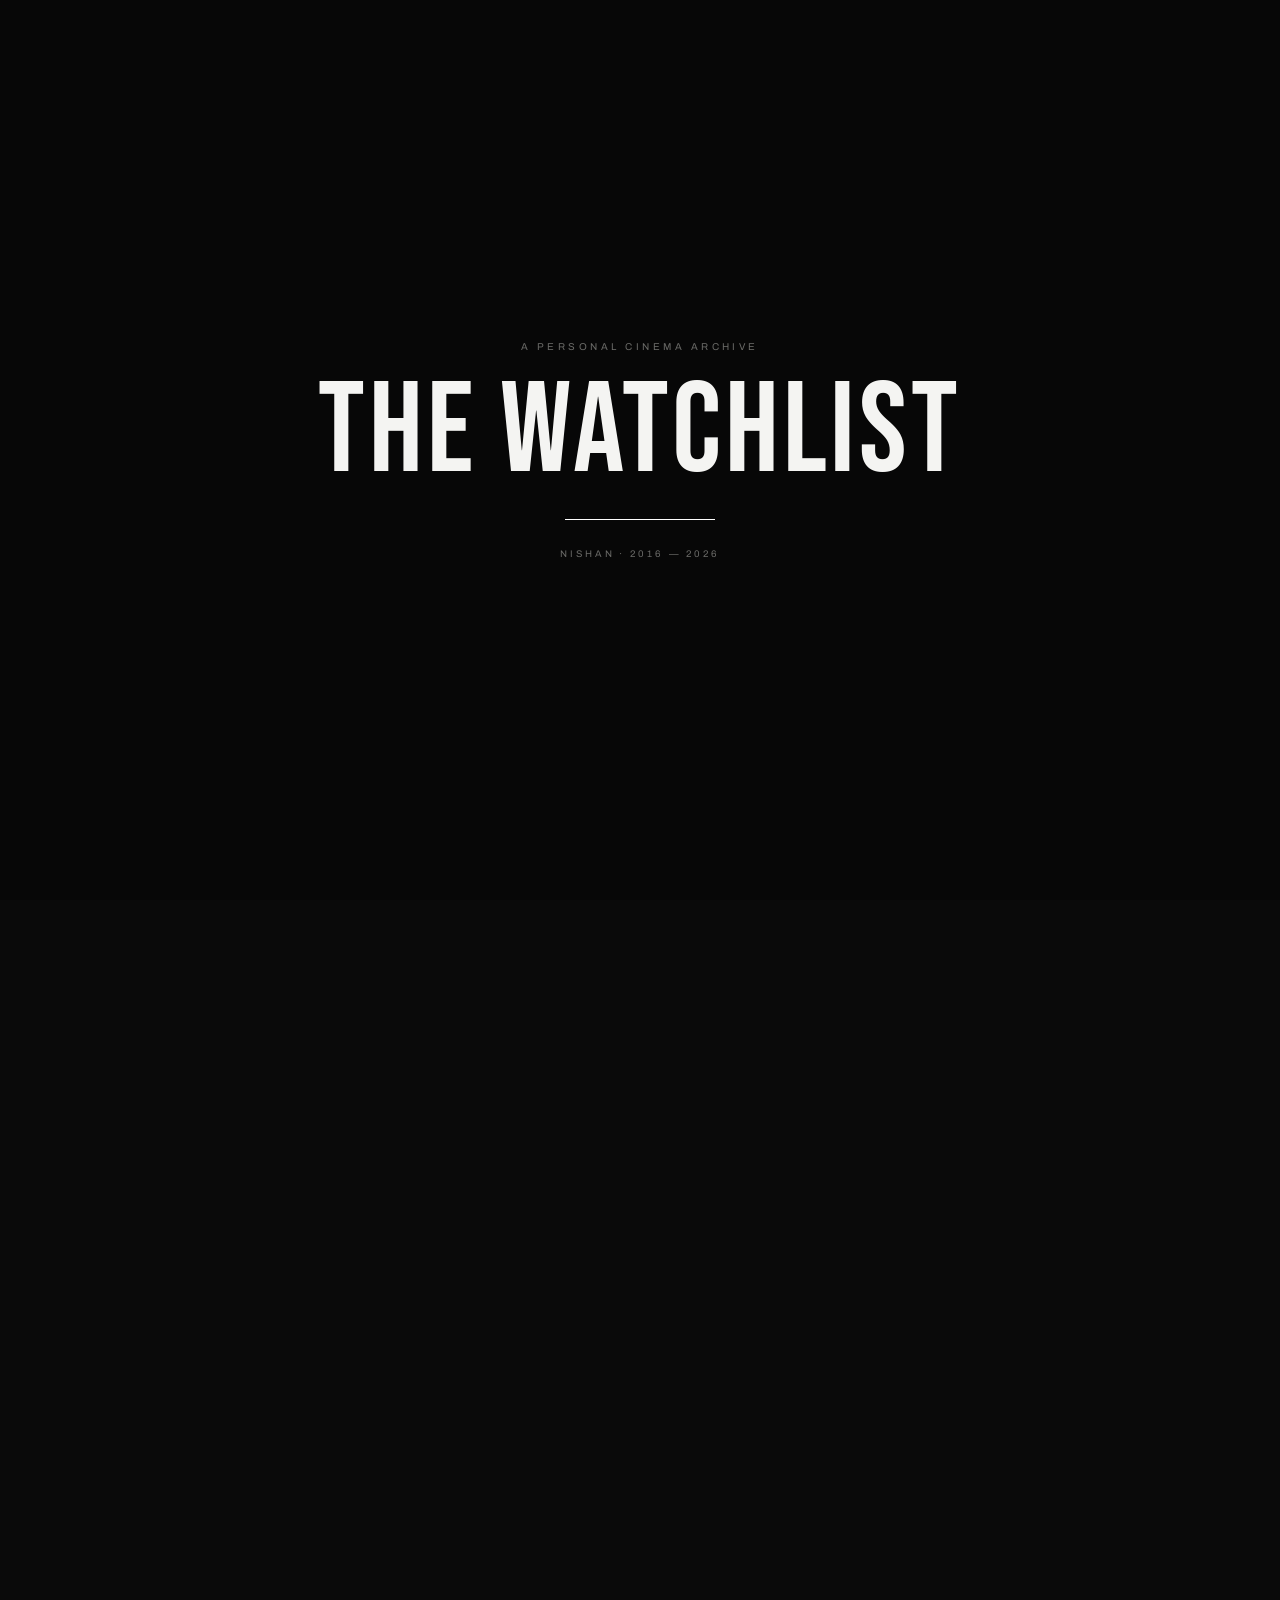
<file: index.html>
<!DOCTYPE html>
<html lang="en">
<head>
<meta charset="UTF-8">
<meta name="viewport" content="width=device-width, initial-scale=1.0">

<title>The Watchlist — Nishan's IMDb Archive</title>

<link rel="stylesheet" href="style.css">

</head>

<body>

<!-- =====================================================
     CINEMATIC INTRO
     ===================================================== -->

<div id="cinemaIntro">

  <div class="intro-content">

    <div class="intro-kicker">
      A PERSONAL CINEMA ARCHIVE
    </div>

    <div class="intro-title">
      THE WATCHLIST
    </div>

    <div class="intro-line"></div>

    <div class="intro-sub">
      NISHAN · 2016 — 2026
    </div>

  </div>

</div>


<!-- =====================================================
     TOP BAR
     ===================================================== -->

<div class="topbar">

  <div class="brand">
    THE WATCHLIST
    <small>Personal IMDb Archive</small>
  </div>

  <div class="nav-links">

    <a href="index.html" class="active">
      Home
    </a>

    <a href="movies.html">
      Movies
    </a>

    <a href="series.html">
      Series
    </a>

    <a href="update-data.html">
      Update
    </a>

  </div>

</div>


<!-- =====================================================
     HERO
     ===================================================== -->

<section class="hero cinematic-hero">

  <span class="eyebrow">
    PERSONAL IMDb ARCHIVE
  </span>

  <h1>
    Every film.<br>
    Every rating.<br>
    Every opinion.
  </h1>

  <p>
    A decade of cinema, recorded one rating at a time.
    No algorithm. No recommendations. Just your history.
  </p>

</section>


<!-- =====================================================
     LIVE ARCHIVE STATS
     ===================================================== -->

<section class="archive-stats">

  <div class="stat-card">

    <span class="stat-number" id="totalTitles">
      —
    </span>

    <span class="stat-label">
      Total Titles
    </span>

  </div>


  <div class="stat-card">

    <span class="stat-number" id="movieCount">
      —
    </span>

    <span class="stat-label">
      Movies
    </span>

  </div>


  <div class="stat-card">

    <span class="stat-number" id="seriesCount">
      —
    </span>

    <span class="stat-label">
      Series
    </span>

  </div>


  <div class="stat-card">

    <span class="stat-number" id="averageRating">
      —
    </span>

    <span class="stat-label">
      Average Rating
    </span>

  </div>

</section>


<!-- =====================================================
     QUICK NAVIGATION
     ===================================================== -->

<section class="big-tiles cinematic-tiles">

  <a class="big-tile" href="movies.html">

    <span class="bt-num" id="movieTileCount">
      —
    </span>

    <span class="bt-lab">
      Explore Movies
    </span>

  </a>


  <a class="big-tile" href="series.html">

    <span class="bt-num" id="seriesTileCount">
      —
    </span>

    <span class="bt-lab">
      Explore Series
    </span>

  </a>

</section>


<!-- =====================================================
     CINEMA DASHBOARD
     ===================================================== -->

<main class="cinema-dashboard">

  <div class="dashboard-heading">

    <span class="section-kicker">
      THE DATA BEHIND THE WATCHLIST
    </span>

    <h2>
      Your cinema,<br>
      <span>decoded.</span>
    </h2>

    <p>
      Ten years of ratings turned into a personal cinema profile.
    </p>

  </div>


  <!-- ===================================================
       RATING DISTRIBUTION
       =================================================== -->

  <section class="dashboard-panel">

    <div class="panel-heading">

      <div>
        <span class="panel-kicker">
          01 · RATINGS
        </span>

        <h3>
          How harsh are you?
        </h3>
      </div>

      <span class="panel-note">
        YOUR RATINGS
      </span>

    </div>

    <div
      id="ratingDistribution"
      class="rating-chart">
    </div>

  </section>


  <!-- ===================================================
       LANGUAGE DNA
       =================================================== -->

  <section class="dashboard-panel">

    <div class="panel-heading">

      <div>

        <span class="panel-kicker">
          02 · LANGUAGE
        </span>

        <h3>
          Your Cinema DNA
        </h3>

      </div>

      <span class="panel-note">
        LANGUAGES
      </span>

    </div>

    <div
      id="languageDNA"
      class="bar-list">
    </div>

  </section>


  <!-- ===================================================
       GENRE DNA
       =================================================== -->

  <section class="dashboard-panel">

    <div class="panel-heading">

      <div>

        <span class="panel-kicker">
          03 · GENRES
        </span>

        <h3>
          What keeps pulling you back?
        </h3>

      </div>

      <span class="panel-note">
        GENRES
      </span>

    </div>

    <div
      id="genreDNA"
      class="bar-list">
    </div>

  </section>


  <!-- ===================================================
       DIRECTORS
       =================================================== -->

  <section class="dashboard-panel">

    <div class="panel-heading">

      <div>

        <span class="panel-kicker">
          04 · DIRECTORS
        </span>

        <h3>
          Directors in your orbit
        </h3>

      </div>

      <span class="panel-note">
        MOST WATCHED
      </span>

    </div>

    <div
      id="directorList"
      class="director-grid">
    </div>

  </section>


  <!-- ===================================================
       RATING PERSONALITY
       =================================================== -->

  <section class="personality-panel">

    <span class="panel-kicker">
      05 · YOUR RATING PERSONALITY
    </span>

    <div id="ratingPersonality">
      Calculating your cinema personality…
    </div>

    <p id="personalityDescription">
    </p>

  </section>


  <!-- ===================================================
       IMDb VS NISHAN
       =================================================== -->

  <section class="dashboard-panel">

    <div class="panel-heading">

      <div>

        <span class="panel-kicker">
          06 · IMDb VS YOU
        </span>

        <h3>
          You disagree with IMDb.
        </h3>

      </div>

    </div>

    <div
      id="imdbComparison"
      class="comparison-grid">
    </div>

  </section>


  <!-- ===================================================
       RATING EVOLUTION
       =================================================== -->

  <section class="dashboard-panel">

    <div class="panel-heading">

      <div>

        <span class="panel-kicker">
          07 · TIME
        </span>

        <h3>
          Your rating evolution
        </h3>

      </div>

    </div>

    <div
      id="ratingEvolution"
      class="evolution-chart">
    </div>

  </section>


  <!-- ===================================================
       CINEMA RECORDS
       =================================================== -->

  <section class="records-grid">


    <div class="record-card">

      <span class="record-number"
            id="highestRatedCount">
        —
      </span>

      <span class="record-label">
        Titles rated 10/10
      </span>

    </div>


    <div class="record-card">

      <span class="record-number"
            id="lowestRatedTitle">
        —
      </span>

      <span class="record-label">
        Lowest rated
      </span>

    </div>


    <div class="record-card">

      <span class="record-number"
            id="biggestIMDbLove">
        —
      </span>

      <span class="record-label">
        Biggest IMDb disagreement
      </span>

    </div>


    <div class="record-card">

      <span class="record-number"
            id="mostActiveYear">
        —
      </span>

      <span class="record-label">
        Most active year
      </span>

    </div>


  </section>


  <!-- ===================================================
       HALL OF FAME
       =================================================== -->

  <section class="dashboard-panel">

    <div class="panel-heading">

      <div>

        <span class="panel-kicker">
          08 · HALL OF FAME
        </span>

        <h3>
          The ones that survived your standards.
        </h3>

      </div>

    </div>

    <div
      id="hallOfFame"
      class="title-wall">
    </div>

  </section>


  <!-- ===================================================
       HALL OF SHAME
       =================================================== -->

  <section class="dashboard-panel shame-panel">

    <div class="panel-heading">

      <div>

        <span class="panel-kicker">
          09 · HALL OF SHAME
        </span>

        <h3>
          IMDb said one thing. You said absolutely not.
        </h3>

      </div>

    </div>

    <div
      id="hallOfShame"
      class="title-wall">
    </div>

  </section>


  <!-- ===================================================
       TIMELINE
       =================================================== -->

  <section class="dashboard-panel">

    <div class="panel-heading">

      <div>

        <span class="panel-kicker">
          10 · TIMELINE
        </span>

        <h3>
          A decade of watching.
        </h3>

      </div>

    </div>

    <div
      id="yearTimeline"
      class="year-timeline">
    </div>

  </section>


  <!-- ===================================================
       RANDOM PICK
       =================================================== -->

  <section class="random-section">

    <span class="section-kicker">
      YOUR ARCHIVE. YOUR LOTTERY.
    </span>

    <h2>
      Don't know what to watch?
    </h2>

    <p>
      Pick something you've already seen.
    </p>

    <button
      id="randomButton"
      class="random-button">
      🎲 SURPRISE ME
    </button>

    <div
      id="randomResult"
      class="random-result">
    </div>

  </section>


  <!-- ===================================================
       SEARCH YOUR ENTIRE ARCHIVE
       =================================================== -->

  <section class="archive-search">

    <span class="section-kicker">
      11 · ARCHIVE SEARCH
    </span>

    <h2>
      Find anything.
    </h2>

    <p>
      Search across your movie archive by title, director,
      genre or year.
    </p>

    <div class="home-search">

      <input
        id="archiveSearch"
        type="search"
        placeholder="Search your archive…">

      <span id="searchResultCount">
        —
      </span>

    </div>

    <div
      id="searchResults"
      class="search-results">
    </div>

  </section>


</main>


<!-- =====================================================
     FOOTER
     ===================================================== -->

<footer>

  <div class="footer-title">
    THE WATCHLIST
  </div>

  <div>
    Built from a personal IMDb ratings export.
  </div>

  <div class="footer-small">
    No algorithm. No recommendations. Just the record.
  </div>

</footer>


<!-- =====================================================
     JAVASCRIPT
     ===================================================== -->

<script src="app.js"></script>

</body>
</html>
</file>
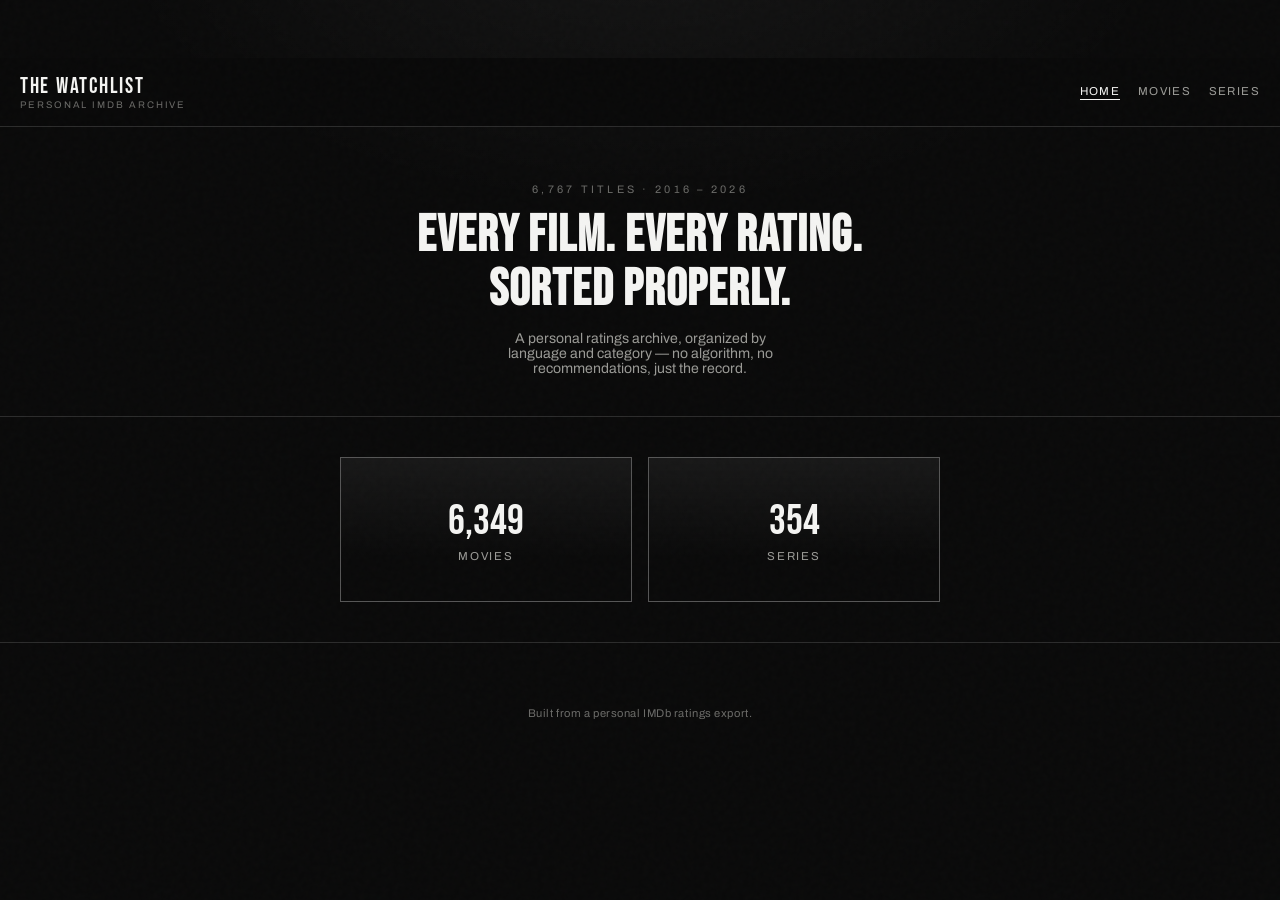
<file: index-1.html>
<!DOCTYPE html>
<html lang="en">
<head>
<meta charset="UTF-8">
<meta name="viewport" content="width=device-width, initial-scale=1.0">
<title>The Watchlist — Nishan's IMDb Archive</title>
<link rel="stylesheet" href="style.css">
</head>
<body>

<div class="topbar">
  <div class="brand">THE WATCHLIST<small>Personal IMDb Archive</small></div>
  <div class="nav-links">
    <a href="index.html" class="active">Home</a>
    <a href="movies.html">Movies</a>
    <a href="series.html">Series</a>
  </div>
</div>

<div class="hero">
  <span class="eyebrow">6,767 titles · 2016 – 2026</span>
  <h1>Every film. Every rating.<br>Sorted properly.</h1>
  <p>A personal ratings archive, organized by language and category — no algorithm, no recommendations, just the record.</p>
</div>

<div class="big-tiles">
  <a class="big-tile" href="movies.html">
    <span class="bt-num">6,349</span>
    <span class="bt-lab">Movies</span>
  </a>
  <a class="big-tile" href="series.html">
    <span class="bt-num">354</span>
    <span class="bt-lab">Series</span>
  </a>
</div>

<footer>Built from a personal IMDb ratings export.</footer>

</body>
</html>
</file>
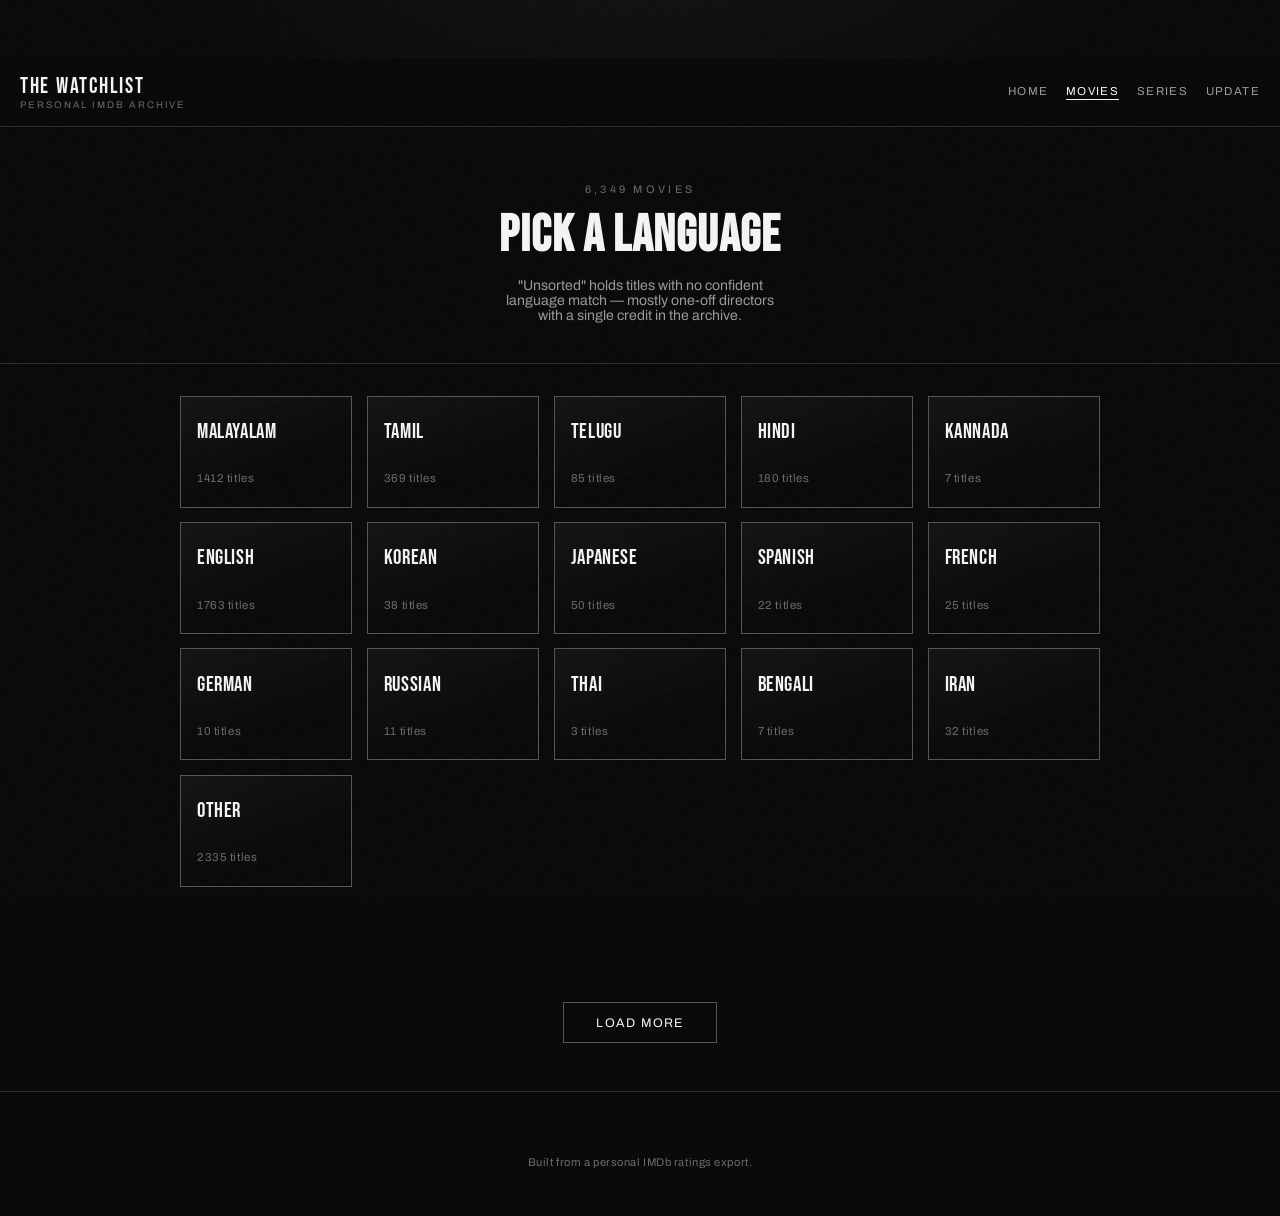
<file: movies.html>
<!DOCTYPE html>
<html lang="en">
<head>
<meta charset="UTF-8">
<meta name="viewport" content="width=device-width, initial-scale=1.0">
<title>Movies — The Watchlist</title>
<link rel="stylesheet" href="style.css">
</head>
<body>

<div class="topbar">
  <div class="brand">THE WATCHLIST<small>Personal IMDb Archive</small></div>
  <div class="nav-links">
    <a href="index.html">Home</a>
    <a href="movies.html" class="active">Movies</a>
    <a href="series.html">Series</a>
    <a href="update-data.html">Update</a>
  </div>
</div>

<div id="langView">
  <div class="hero">
    <span class="eyebrow">6,349 movies</span>
    <h1>Pick a language</h1>
    <p>"Unsorted" holds titles with no confident language match — mostly one-off directors with a single credit in the archive.</p>
  </div>
  <div class="tile-grid" id="langGrid"></div>
</div>

<div id="listView" style="display:none;">
  <div class="hero" style="padding:2rem 1.25rem 1.5rem;">
    <span class="eyebrow" id="listEyebrow">Movies</span>
    <h1 id="listTitle">Language</h1>
  </div>
  <div class="toolbar">
    <input id="searchInput" type="text" placeholder="Search title…">
    <select id="sortSelect">
      <option value="date-desc">Recently rated</option>
      <option value="date-asc">Oldest rated</option>
      <option value="rating-desc">Highest rating</option>
      <option value="rating-asc">Lowest rating</option>
      <option value="year-desc">Newest release</option>
      <option value="year-asc">Oldest release</option>
      <option value="title-asc">Title A–Z</option>
    </select>
    <button
    type="button"
    id="exportCorrectionsBtn">
    Export corrections
  </button>
  </div>
  </div>
  <div class="result-count" id="resultCount"></div>
  <div class="card-grid" id="cardGrid"></div>
  <button class="load-more" id="loadMoreBtn">Load more</button>
</div>

<footer>Built from a personal IMDb ratings export.</footer>

<script src="app.js"></script>
<script>
const LANGS = ["Malayalam","Tamil","Telugu","Hindi","Kannada","English","Korean","Japanese","Spanish",
               "French","German","Russian","Thai","Marathi","Bengali","Assamese","Iran","Other","Unsorted"];

let DATA = {};

  function applyMovieLanguageOverrides(){

  let overrides = {};

  try{

    overrides =
      JSON.parse(
        localStorage.getItem(
          "watchlist_movie_language_overrides"
        ) || "{}"
      );

  }catch(e){

    overrides = {};

  }

  if(!Object.keys(overrides).length)
    return;

  const rebuilt = {};

  Object.keys(DATA).forEach(lang => {

    (DATA[lang] || []).forEach(movie => {

      const newLanguage =
        overrides[movie.title] || lang;

      if(!rebuilt[newLanguage])
        rebuilt[newLanguage] = [];

      rebuilt[newLanguage].push(movie);

    });

  });

  DATA = rebuilt;

  }
  
async function boot(){
  DATA = await fetch('movies.json').then(r => r.json());

applyMovieLanguageOverrides();

  const langGrid = document.getElementById('langGrid');
  langGrid.innerHTML = LANGS
    .filter(l => (DATA[l] || []).length > 0)
    .map(l => `
      <a class="tile" href="#${encodeURIComponent(l)}" data-lang="${l}">
        <span class="cbl"></span><span class="cbr"></span>
        <span class="t-name">${l}</span>
        <span class="t-count">${DATA[l].length} title${DATA[l].length===1?'':'s'}</span>
      </a>
    `).join('');

  langGrid.querySelectorAll('.tile').forEach(t => {
    t.addEventListener('click', e => {
      e.preventDefault();
      showList(t.dataset.lang);
    });
  });

  if(location.hash){
    const lang = decodeURIComponent(location.hash.slice(1));
    if(DATA[lang]) showList(lang);
  }
}

function showList(lang){
  location.hash = encodeURIComponent(lang);
  document.getElementById('langView').style.display = 'none';
  document.getElementById('listView').style.display = 'block';
  document.getElementById('listTitle').textContent = lang;
  document.getElementById('listEyebrow').textContent = `Movies · ${lang}`;

  const grid = document.getElementById('cardGrid');
  const search = document.getElementById('searchInput');
  const sort = document.getElementById('sortSelect');
  const loadMore = document.getElementById('loadMoreBtn');
  const count = document.getElementById('resultCount');
  search.value = '';
  window.scrollTo(0,0);

  initList(DATA[lang] || [], grid, search, sort, loadMore, count);
}

window.addEventListener('hashchange', () => {
  if(!location.hash){
    document.getElementById('listView').style.display = 'none';
    document.getElementById('langView').style.display = 'block';
  }
});

boot();
</script>

</body>
</html>
</file>
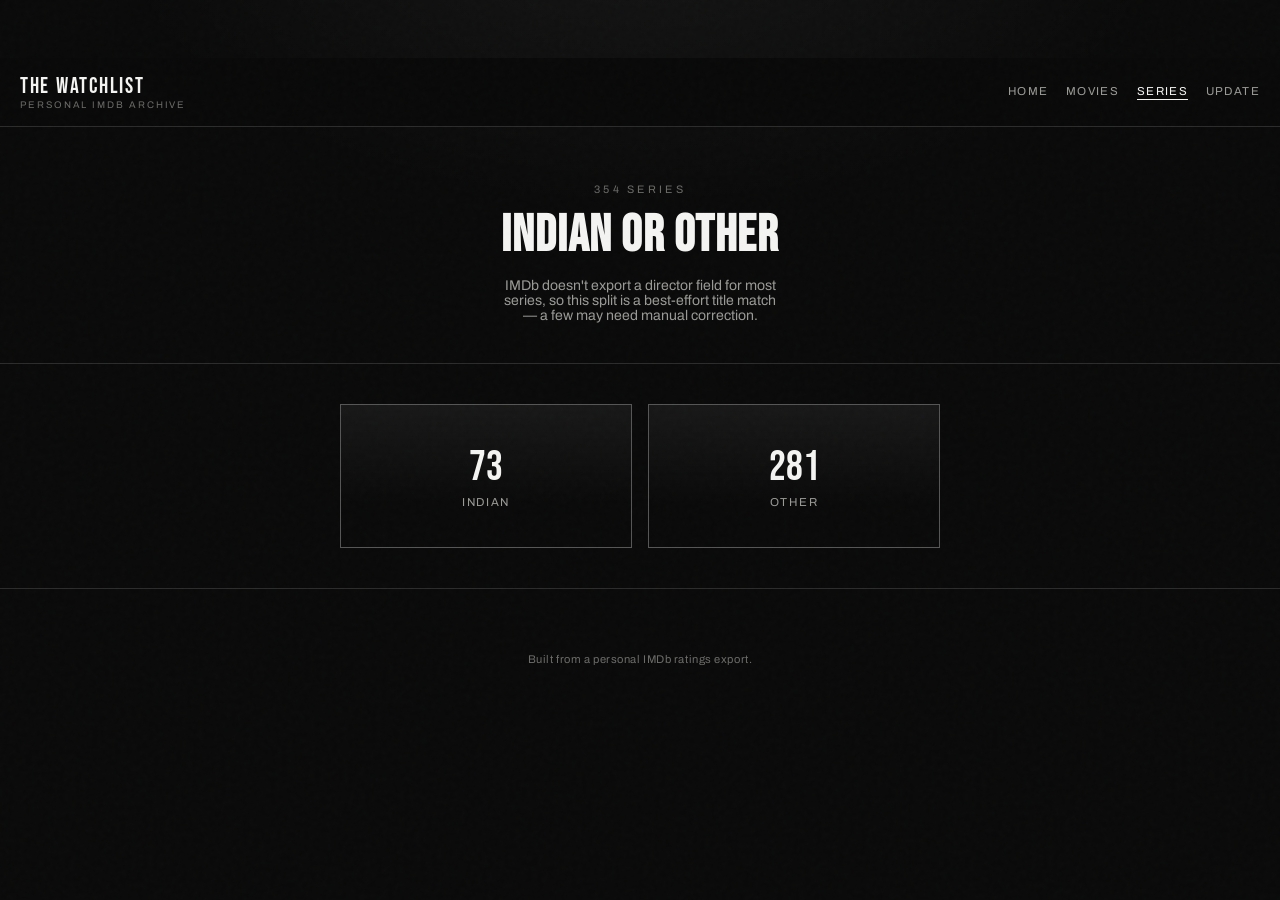
<file: series.html>
<!DOCTYPE html>
<html lang="en">
<head>
<meta charset="UTF-8">
<meta name="viewport" content="width=device-width, initial-scale=1.0">
<title>Series — The Watchlist</title>
<link rel="stylesheet" href="style.css">
</head>
<body>

<div class="topbar">
  <div class="brand">THE WATCHLIST<small>Personal IMDb Archive</small></div>
  <div class="nav-links">
    <a href="index.html">Home</a>
    <a href="movies.html">Movies</a>
    <a href="series.html" class="active">Series</a>
    <a href="update-data.html">Update</a>
  </div>
</div>

<div id="catView">
  <div class="hero">
    <span class="eyebrow">354 series</span>
    <h1>Indian or Other</h1>
    <p>IMDb doesn't export a director field for most series, so this split is a best-effort title match — a few may need manual correction.</p>
  </div>
  <div class="big-tiles" id="catGrid"></div>
</div>

<div id="listView" style="display:none;">
  <div class="hero" style="padding:2rem 1.25rem 1.5rem;">
    <span class="eyebrow" id="listEyebrow">Series</span>
    <h1 id="listTitle">Category</h1>
  </div>
  <div class="toolbar">
    <input id="searchInput" type="text" placeholder="Search title…">
    <select id="sortSelect">
      <option value="date-desc">Recently rated</option>
      <option value="date-asc">Oldest rated</option>
      <option value="rating-desc">Highest rating</option>
      <option value="rating-asc">Lowest rating</option>
      <option value="year-desc">Newest release</option>
      <option value="year-asc">Oldest release</option>
      <option value="title-asc">Title A–Z</option>
    </select>
  </div>
  <div class="result-count" id="resultCount"></div>
  <div class="card-grid" id="cardGrid"></div>
  <button class="load-more" id="loadMoreBtn">Load more</button>
</div>

<footer>Built from a personal IMDb ratings export.</footer>

<script src="app.js"></script>
<script>
const CATS = ["Indian","Other"];
let DATA = {};

async function boot(){
  DATA = await fetch('series.json').then(r => r.json());

  const catGrid = document.getElementById('catGrid');
  catGrid.innerHTML = CATS.map(c => `
    <a class="big-tile" href="#${c}" data-cat="${c}">
      <span class="bt-num">${(DATA[c]||[]).length}</span>
      <span class="bt-lab">${c}</span>
    </a>
  `).join('');

  catGrid.querySelectorAll('.big-tile').forEach(t => {
    t.addEventListener('click', e => {
      e.preventDefault();
      showList(t.dataset.cat);
    });
  });

  if(location.hash){
    const cat = decodeURIComponent(location.hash.slice(1));
    if(DATA[cat]) showList(cat);
  }
}

function showList(cat){
  location.hash = cat;
  document.getElementById('catView').style.display = 'none';
  document.getElementById('listView').style.display = 'block';
  document.getElementById('listTitle').textContent = cat;
  document.getElementById('listEyebrow').textContent = `Series · ${cat}`;

  const grid = document.getElementById('cardGrid');
  const search = document.getElementById('searchInput');
  const sort = document.getElementById('sortSelect');
  const loadMore = document.getElementById('loadMoreBtn');
  const count = document.getElementById('resultCount');
  search.value = '';
  window.scrollTo(0,0);

  initList(DATA[cat] || [], grid, search, sort, loadMore, count);
}

window.addEventListener('hashchange', () => {
  if(!location.hash){
    document.getElementById('listView').style.display = 'none';
    document.getElementById('catView').style.display = 'block';
  }
});

boot();
</script>

</body>
</html>
</file>
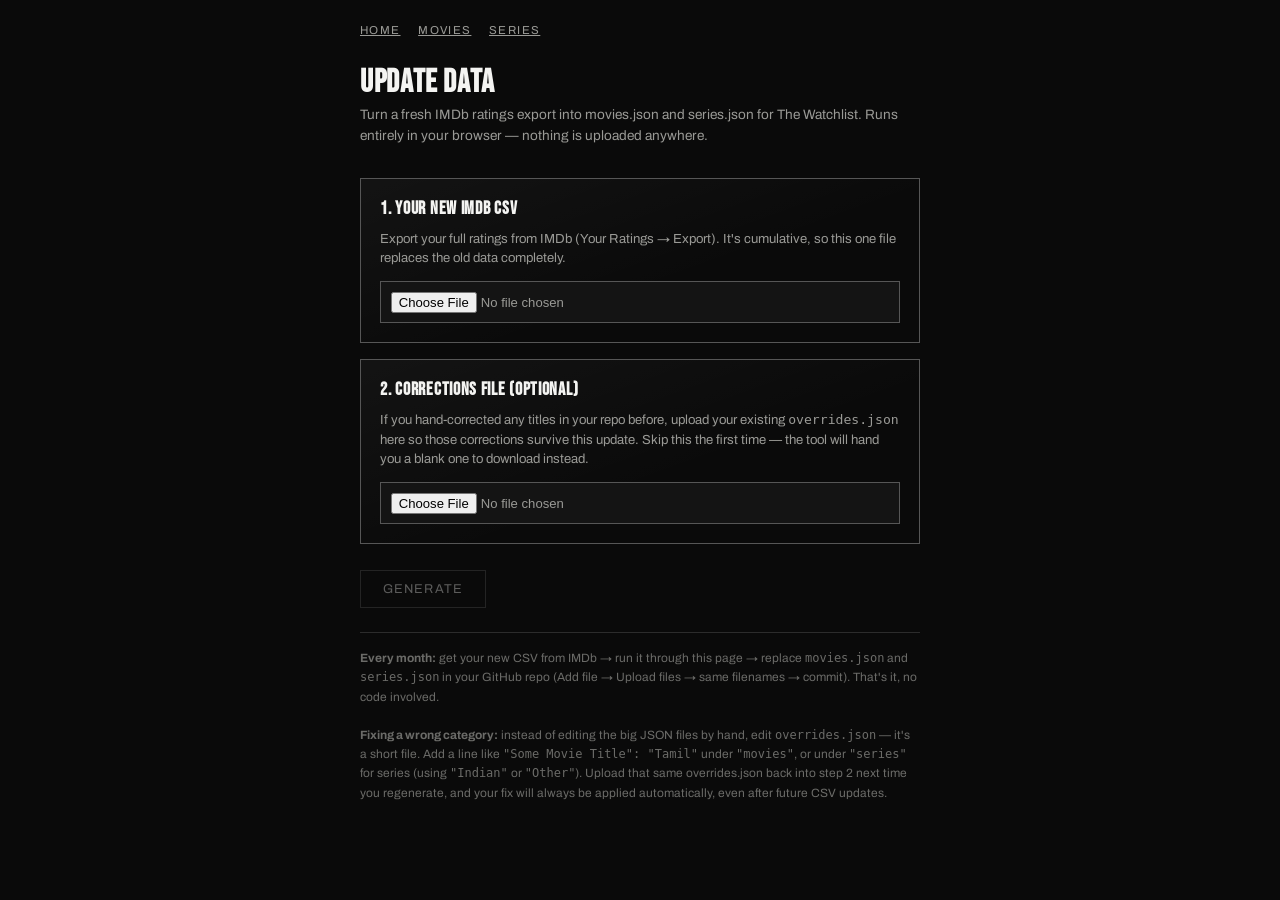
<file: update-data.html>
<!DOCTYPE html>
<html lang="en">
<head>
<meta charset="UTF-8">
<meta name="viewport" content="width=device-width, initial-scale=1.0">
<title>Update Data — The Watchlist</title>
<style>
@import url('https://fonts.googleapis.com/css2?family=Bebas+Neue&family=Archivo:wght@400;500;600&display=swap');
:root{ --bg:#0a0a0a; --bg-raised:#141414; --line:#2c2c2c; --line-bright:#565656; --white:#f4f4f2; --grey:#9a9a96; --grey-dim:#6b6b68; }
*{box-sizing:border-box;}
body{ background:var(--bg); color:var(--white); font-family:'Archivo',sans-serif; margin:0; padding:1.5rem 1.25rem 4rem; max-width:600px; margin:0 auto; }
h1{ font-family:'Bebas Neue',sans-serif; font-size:2rem; letter-spacing:0.02em; margin-bottom:0.2rem; }
.sub{ color:var(--grey); font-size:0.85rem; margin-bottom:2rem; line-height:1.5; }
.step{ border:1px solid var(--line-bright); padding:1.2rem; margin-bottom:1rem; background:linear-gradient(160deg, rgba(255,255,255,0.04), transparent 60%); }
.step h2{ font-family:'Bebas Neue',sans-serif; font-size:1.1rem; letter-spacing:0.04em; margin:0 0 0.6rem; }
.step p{ font-size:0.82rem; color:var(--grey); line-height:1.5; margin:0.3rem 0 0.8rem; }
input[type="file"]{ width:100%; font-size:0.82rem; color:var(--grey); background:var(--bg-raised); border:1px solid var(--line-bright); padding:0.6rem; }
button{ background:transparent; border:1px solid var(--line-bright); color:var(--white); font-family:'Archivo',sans-serif; font-size:0.8rem; letter-spacing:0.08em; text-transform:uppercase; padding:0.7rem 1.4rem; cursor:pointer; margin-top:0.6rem; }
button:hover{ border-color:var(--white); background:rgba(255,255,255,0.06); }
button:disabled{ opacity:0.35; cursor:default; }
.status{ font-size:0.78rem; color:var(--grey-dim); margin-top:0.8rem; white-space:pre-line; line-height:1.6; }
.downloads{ display:none; margin-top:1rem; gap:0.6rem; flex-direction:column; }
.downloads a{ display:block; text-align:center; border:1px solid var(--white); color:var(--white); padding:0.8rem; font-size:0.85rem; letter-spacing:0.05em; text-decoration:none; }
.downloads a:hover{ background:rgba(255,255,255,0.08); }
.note{ font-size:0.75rem; color:var(--grey-dim); margin-top:1.5rem; line-height:1.6; border-top:1px solid var(--line); padding-top:1rem; }
.backnav{ display:flex; gap:1.1rem; margin-bottom:1.5rem; }
.backnav a{ font-size:0.72rem; letter-spacing:0.12em; text-transform:uppercase; color:var(--grey); border-bottom:1px solid transparent; padding-bottom:2px; }
.backnav a:hover{ color:var(--white); border-color:var(--white); }
</style>
</head>
<body>

<div class="backnav">
  <a href="index.html">Home</a>
  <a href="movies.html">Movies</a>
  <a href="series.html">Series</a>
</div>

<h1>UPDATE DATA</h1>
<div class="sub">Turn a fresh IMDb ratings export into movies.json and series.json for The Watchlist. Runs entirely in your browser — nothing is uploaded anywhere.</div>

<div class="step">
  <h2>1. Your new IMDb CSV</h2>
  <p>Export your full ratings from IMDb (Your Ratings → Export). It's cumulative, so this one file replaces the old data completely.</p>
  <input type="file" id="csvFile" accept=".csv">
</div>

<div class="step">
  <h2>2. Corrections file (optional)</h2>
  <p>If you hand-corrected any titles in your repo before, upload your existing <code>overrides.json</code> here so those corrections survive this update. Skip this the first time — the tool will hand you a blank one to download instead.</p>
  <input type="file" id="overridesFile" accept=".json">
</div>

<button id="genBtn" disabled>Generate</button>
<div class="status" id="status"></div>

<div class="downloads" id="downloads">
  <a id="dlMovies" download="movies.json">Download movies.json</a>
  <a id="dlSeries" download="series.json">Download series.json</a>
  <a id="dlOverrides" download="overrides.json">Download overrides.json (template)</a>
</div>

<div class="note">
  <b>Every month:</b> get your new CSV from IMDb → run it through this page → replace <code>movies.json</code> and <code>series.json</code> in your GitHub repo (Add file → Upload files → same filenames → commit). That's it, no code involved.
  <br><br>
  <b>Fixing a wrong category:</b> instead of editing the big JSON files by hand, edit <code>overrides.json</code> — it's a short file. Add a line like <code>"Some Movie Title": "Tamil"</code> under <code>"movies"</code>, or under <code>"series"</code> for series (using <code>"Indian"</code> or <code>"Other"</code>). Upload that same overrides.json back into step 2 next time you regenerate, and your fix will always be applied automatically, even after future CSV updates.
</div>

<script>
const LANG_DIRECTORS = {"Malayalam": ["Priyadarshan", "Sathyan Anthikad", "Kamal", "Joshiy", "Bharathan", "Sibi Malayil", "I.V. Sasi", "Shaji Kailas", "Vinayan", "Rajasenan", "Lal Jose", "Fazil", "Nisar", "Viji Thampi", "Jayaraj", "Thulasidas", "Jeethu Joseph", "Ranjith", "P. Padmarajan", "P.G. Viswambharan", "K. Madhu", "V.K. Prakash", "Shafi", "K.G. George", "Anil,Babu Pisharadi", "K.K. Haridas", "Ranjith Sankar", "M. Padmakumar", "Aashiq Abu", "Rosshan Andrrews", "B. Unnikrishnan", "T.K. Rajeev Kumar", "Vysakh", "Adoor Gopalakrishnan", "A.K. Lohithadas", "V.M. Vinu", "Shyamaprasad", "Lijo Jose Pellissery", "Johny Antony", "Siddique", "Meccartin,Raffi", "Bhadran", "T.S. Suresh Babu", "Venu Nagavalli", "Thaha", "Amal Neerad", "Govindan Aravindan", "Jose Thomas", "Midhun Manuel Thomas", "Blessy", "Thampi Kannanthanam", "Major Ravi", "Ramasimhan", "Omar Lulu", "Abrid Shine", "Harikumar", "Boban Samuel", "Sundardas", "Jis Joy", "Sasi Shankar", "Jeo Baby", "Kannan Thamarakkulam", "Aku Akbar", "Sugeeth", "Saji Surendran", "Mohan", "T. Rajeevnath", "Balu Kiriyath", "K.S. Sethumadhavan", "Ratheesh Balakrishnan Poduval", "Mahesh Narayanan", "Krishand", "T. Hariharan", "T.V. Chandran", "Shajoon Kariyal", "G. Marthandan", "Khalid Rahman", "M. Mohanan", "A.K. Sajan", "Rajeev Ravi", "Jibu Jacob", "Nadirsha", "Lal,Siddique", "Anwar Rasheed", "Deepu Karunakaran", "Kaladharan", "Balachandra Menon", "Bipin Prabhakar", "Rajiv Anchal", "Sandhya Mohan", "Ranjan Pramod", "Rahul Sadasivan", "Rahul Riji Nair", "Thomas K. Sebastian", "Girish A.D.", "Don Palathara", "Sooraj Tom", "Salim Ahmed", "Leo Thaddeus", "Anjali Menon", "Aneesh Anwar", "Rajesh Pillai", "Sidhartha Siva", "Babu Raaj", "Lal", "Martin Prakkat", "Anil Radhakrishnan Menon", "Shaji N. Karun", "Sasi", "P.K. Joseph", "M. Mani", "Sajan", "P. Anil", "Suresh Vinu", "Chidambaram", "Johnpaul George", "Kukku Surendran", "G.S. Vijayan", "Venugopan", "G. Prajith", "Lijin Jose", "Haridas", "Dennis Joseph", "Dinjith Ayyathan", "Prathap Pothen", "Senna Hegde", "Shanavas K. Bavakutty", "Sajid Yahiya", "Sreejith Vijayan", "Vineeth Kumar", "Prasobh Vijayan", "Sidharth Bharathan", "Tinu Pappachan", "Raffi", "Ashraf Hamza", "Alphonse Puthren", "Madhupal", "Baburaj", "Basil Joseph", "Prajesh Sen", "Vipin Atley", "Jude Anthany Joseph", "Anil", "Sunil Ibrahim", "Deepan", "Pappan,Pramod", "S.L. Puram Jayasurya", "Binu Sadanandan", "Jean Paul Lal", "Rohith V.S.", "Suraj", "Sameer Thahir", "Vipin Das", "Vineeth Sreenivasan", "Prithviraj Sukumaran", "Anwar Rasheed", "Aashiq Abu", "Sidney Sibi Malayil"], "Tamil": ["Mani Ratnam", "Shankar Shanmugham", "Gautham Vasudev Menon", "A.R. Murugadoss", "Venkat Prabhu", "Pandiraaj", "A.L. Vijay", "Bala", "Vetrimaaran", "Pa. Ranjith", "Sasikumar", "K. Selvaraghavan", "K.V. Anand", "Suseenthiran", "Karthik Subbaraj", "Mysskin", "Suresh Krishna", "Mohan Raja", "Sundar C.", "Dhanush", "R.S. Durai Senthilkumar", "Vignesh Shivan", "Mari Selvaraj", "S.U. Arun Kumar", "Shakti Soundar Rajan", "Lokesh Kanagaraj", "Nalan Kumarasamy", "Balaji Tharaneetharan", "Nelson Dilipkumar", "M. Muthaiah", "Balaji Mohan", "Ponram", "Magizh Thirumeni", "T.J. Gnanavel", "Ranjit Jeyakodi", "Arun Matheswaran", "Adhik Ravichandran", "Arun Vaiga", "Vasanthabalan", "Chimbudeven", "N. Linguswamy", "H. Vinoth", "Rathna Kumar", "Karthick Naren", "Sudha Kongara", "K. Balachander", "R. Sukumaran", "K. Selva Bharathy", "A. Venkatesh", "Gokul", "Rajiv Menon", "Hari", "Balu Mahendra", "Arun Prabhu Purushothaman", "M. Manikandan", "Suraj", "Vikram K. Kumar", "K. Selvaraghavan,D. Prabakaran", "S.A. Chandrashekhar", "Prabhu Deva", "Kamal Haasan", "Rajesh M. Selva", "Simhaa"], "Telugu": ["S.S. Rajamouli", "Sukumar", "Trivikram Srinivas", "Puri Jagannadh", "Koratala Siva", "Surender Reddy", "Prasanth Varma", "Vamshi Paidipally", "Boyapati Srinu", "Gunasekhar", "Sekhar Kammula", "Singeetam Srinivasa Rao", "Bommarillu Baskar", "Sailesh Kolanu", "K.S. Ravikumar"], "Kannada": ["Prashanth Neel", "Rishab Shetty"], "Hindi": ["Imtiaz Ali", "Sanjay Leela Bhansali", "Anurag Kashyap", "Rajkumar Hirani", "Shoojit Sircar", "Aanand L. Rai", "Siddharth Anand", "Mohit Suri", "Ashutosh Gowariker", "Ayan Mukerji", "Farhan Akhtar", "Karan Johar", "Neeraj Pandey", "Anurag Basu", "Vikramaditya Motwane", "Rajkumar Santoshi", "Maneesh Sharma", "R Balki", "Vikas Bahl", "Vishal Bhardwaj", "Nishikant Kamat", "Yash Chopra", "Hrishikesh Mukherjee", "Sujoy Ghosh", "Shimit Amin", "Abhishek Kapoor", "Dibakar Banerjee", "Rakeysh Omprakash Mehra", "Aditya Chopra", "Zoya Akhtar", "Sriram Raghavan", "Rakesh Roshan", "Ashwiny Iyer Tiwari", "Aditya Dhar", "Homi Adajania", "Farah Khan", "Mira Nair", "Aditya Sarpotdar", "Sandeep Reddy Vanga", "Anubhav Sinha", "Remo D'Souza", "Zoya Akhtar,Dibakar Banerjee,Karan Johar,Anurag Kashyap"], "Korean": ["Kim Ki-duk", "Park Chan-wook", "Bong Joon Ho", "Yeon Sang-ho", "Jung Byung-gil"], "Japanese": ["Akira Kurosawa", "Hayao Miyazaki", "Junji Shimizu", "Haruo Sotozaki"], "Iran": ["Abbas Kiarostami", "Majid Majidi", "Jafar Panahi", "Asghar Farhadi"], "Spanish": ["Pedro Almodóvar", "Alejandro G. Iñárritu", "Alfonso Cuarón", "J.A. Bayona"], "French": ["Luc Besson", "Jean-Pierre Jeunet", "Jacques Tati", "Jacques Audiard", "Julia Ducournau", "Olivier Megaton"], "German": ["Wolfgang Petersen", "Fritz Lang", "Michael Haneke", "Wim Wenders"], "Russian": ["Andrei Tarkovsky", "Timur Bekmambetov"], "Thai": ["Apichatpong Weerasethakul"], "Bengali": ["Satyajit Ray"], "English": ["Steven Spielberg", "Martin Scorsese", "Tim Burton", "Ridley Scott", "Alfred Hitchcock", "Michael Bay", "M. Night Shyamalan", "Christopher Nolan", "Ron Howard", "Wes Anderson", "Stanley Kubrick", "Ingmar Bergman", "Zack Snyder", "David Fincher", "Lars von Trier", "Guy Ritchie", "Quentin Tarantino", "Denis Villeneuve", "David Lynch", "Robert Zemeckis", "Clint Eastwood", "Paul Thomas Anderson", "James Wan", "Robert Rodriguez", "Terrence Malick", "Peter Jackson", "James Mangold", "Jon Favreau", "Sam Raimi", "James Cameron", "Danny Boyle", "Todd Phillips", "Doug Liman", "Darren Aronofsky", "Joel Coen,Ethan Coen", "Ethan Coen,Joel Coen", "Roland Emmerich", "Paul W.S. Anderson", "Richard Linklater", "Dennis Dugan", "George Miller", "Adam McKay", "Yorgos Lanthimos", "Guillermo del Toro", "Shawn Levy", "John Carpenter", "David Yates", "Bryan Singer", "Charles Chaplin", "Sam Mendes", "Brett Ratner", "Antoine Fuqua", "Gore Verbinski", "Frank Coraci", "James Gunn", "Richard Donner", "Jay Roach", "Edgar Wright", "Taika Waititi", "Francis Lawrence", "Chris Columbus", "Spike Lee", "Louis Leterrier", "Billy Wilder", "Michael Mann", "Tony Scott", "Sylvester Stallone", "Paul Greengrass", "Steven Brill", "Lana Wachowski,Lilly Wachowski", "Francis Ford Coppola", "George Lucas", "Rob Reiner", "Rian Johnson", "Eli Roth", "Mel Gibson", "Scott Derrickson", "Steven Soderbergh", "Matthew Vaughn", "J.J. Abrams", "McG", "Wes Craven", "Barry Sonnenfeld", "Justin Lin", "Rawson Marshall Thurber", "Craig Gillespie", "Bill Condon", "Marc Webb", "Edward Zwick", "David O. Russell", "Ryan Coogler", "Matt Bettinelli-Olpin,Tyler Gillett", "Phil Lord,Christopher Miller", "Paul Feig", "Jake Kasdan", "Tim Story", "Jon M. Chu", "Matt Reeves", "Ruben Fleischer", "Noah Baumbach", "Kevin Smith", "David F. Sandberg", "Mike Flanagan", "Christopher McQuarrie", "Joseph Kosinski", "Anthony Russo,Joe Russo", "Brian De Palma", "David Leitch", "Brad Bird", "Ben Stiller", "David Cronenberg", "Ang Lee", "John Glen", "Sergio Leone", "Jaume Collet-Serra", "Woody Allen", "Marc Forster", "F. Gary Gray", "Jon Turteltaub", "David Lowery", "Patrick Hughes", "Isaac Florentine", "John McTiernan", "Sean Anders", "Peter Segal", "Jon Watts", "Tom Shadyac", "Damien Chazelle", "Ari Aster", "Alexandre Aja", "Neill Blomkamp", "Judd Apatow", "Christopher Landon", "Kathryn Bigelow", "Shane Black", "Wes Ball", "Alex Garland", "David Zucker", "Gareth Edwards", "David Ayer", "Robert Eggers", "Fede Alvarez", "David Gordon Green", "Gil Kenan", "Chad Stahelski", "Peyton Reed", "Martin McDonagh", "John Hughes", "Michelangelo Antonioni", "Darren Lynn Bousman", "David R. Ellis", "Guy Hamilton", "Oliver Stone", "Joel Schumacher", "Federico Fellini", "Sidney Lumet", "Joe Johnston", "Cameron Crowe", "Baltasar Kormákur", "Mark Neveldine,Brian Taylor", "Jeff Wadlow", "Michael Sarnoski", "Mike Nichols", "Mike Mills", "Tom Hooper", "Barry Jenkins", "Robert Schwentke", "Andrew Niccol", "Bobby Farrelly,Peter Farrelly", "Jason Reitman", "John Woo", "Joe Dante", "John Landis", "Gareth Evans", "Ben Wheatley", "John G. Avildsen", "Peter Farrelly", "Dean DeBlois", "Tim Hill", "Ric Roman Waugh", "Nia DaCosta", "Wolfgang Petersen", "Chloé Zhao", "Luke Greenfield", "Mike Mitchell", "Vincenzo Natali", "Greg McLean", "Osgood Perkins", "Brad Peyton", "Dan Trachtenberg", "Derek Cianfrance", "Jonathan Levine", "Will Gluck", "Larry Charles", "Carlos Saldanha", "Leigh Whannell", "Timo Tjahjanto", "Gavin O'Connor", "Ilya Naishuller", "Ti West", "Sean Baker", "Jason Friedberg,Aaron Seltzer", "Jeff Fowler", "Damien Leone", "Patty Jenkins", "Jan de Bont", "Adam Wingard", "Neil Burger", "Kevin Greutert", "Keenen Ivory Wayans", "Tom Six", "Andy Muschietti", "Jordan Peele", "Andrew Dominik", "William Wyler", "Genndy Tartakovsky", "Tom McGrath", "Marcus Nispel", "James Foley", "Lewis Gilbert", "Rob Marshall", "Leigh Janiak", "Martin Campbell", "David Lean", "Simon West", "Spike Jonze", "Ben Affleck", "Steve Miner", "James DeMonaco", "John Ford", "Terry Jones", "Terence Young", "Peter Berg", "Frank Darabont", "John Singleton", "Duncan Jones", "Frank Capra", "Roman Polanski", "Jim Sheridan", "Krzysztof Kieślowski"]};
const INDIAN_SERIES = new Set(["Afsos", "Akkara Kazhchakal", "Alma Matters: Inside the IIT Dream", "Aspirants", "Asur: Welcome to Your Dark Side", "Betaal", "Breathe", "Breathe: Into the Shadows", "Delhi Crime", "Diabolical", "Ekaki", "Farzi", "Feels Like Ishq", "Ghoul", "Grahan", "Guns & Gulaabs", "Heeramandi", "House of Secrets: The Burari Deaths", "If Wishes Could Kill", "Inspection Bungalow", "JL50", "Jai Mahendran", "Kaakee Circus", "Kaattaan", "Kasargod Embassy", "Katla", "Kerala Crime Files", "Kota Factory", "Kudi Yedamaithe", "Kurukshetra", "Leila", "Live Telecast", "Love Under Construction", "Made in Heaven", "Maharani", "Man vs Baby", "Manorathangal", "Master Peace", "Mirzapur", "Modern Love Chennai", "Nagendran's Honeymoons", "Navarasa", "November Story", "OK Computer", "Off Campus", "Paatal Lok", "Paava Kadhaigal", "Panchayat", "Perilloor Premier League", "Pettaikali", "Pharma", "Poacher", "Ponies", "Putham Pudhu Kaalai: Vidiyaadha", "Raakh", "Rooster", "Sacred Games", "Sapne Vs Everyone", "Scam 1992: The Harshad Mehta Story", "Scam 2003 - The Telgi Story", "Secret Stories: Roslin", "Soul Stories", "Special OPS", "Steal", "Suzhal - the Vortex", "TVF Pitchers", "The Ba***Ds of Bollywood", "The Chronicles of the 4.5 Gang", "The Family Man", "The Wonderfools", "Vella Raja", "X-Ray: Selected Satyajit Shorts", "Yeh Meri Family"]);
const LANG_ORDER = ["Malayalam","Tamil","Telugu","Kannada","Hindi","Korean","Japanese","Iran","Spanish","French","German","Russian","Thai","Bengali","English"];
const INDIAN_LANG_SET = new Set(["Malayalam","Tamil","Telugu","Kannada","Hindi","Marathi","Bengali","Assamese"]);

const D2L = {};
for(const lang of LANG_ORDER){
  for(const name of LANG_DIRECTORS[lang]){ D2L[name] = lang; }
}

let csvText = null, overridesData = {movies:{}, series:{}};

document.getElementById('csvFile').addEventListener('change', e => {
  const f = e.target.files[0];
  if(!f) return;
  const reader = new FileReader();
  reader.onload = ev => { csvText = ev.target.result; checkReady(); };
  reader.readAsText(f);
});

document.getElementById('overridesFile').addEventListener('change', e => {
  const f = e.target.files[0];
  if(!f) return;
  const reader = new FileReader();
  reader.onload = ev => {
    try{
      overridesData = JSON.parse(ev.target.result);
      if(!overridesData.movies) overridesData.movies = {};
      if(!overridesData.series) overridesData.series = {};
    }catch(err){ alert('Could not read that overrides.json — check it is valid JSON.'); }
  };
  reader.readAsText(f);
});

function checkReady(){
  document.getElementById('genBtn').disabled = !csvText;
}

// Minimal RFC4180-ish CSV parser (handles quoted fields with commas/newlines)
function parseCSV(text){
  const rows = [];
  let row = [], field = '', inQuotes = false;
  for(let i = 0; i < text.length; i++){
    const c = text[i], next = text[i+1];
    if(inQuotes){
      if(c === '"' && next === '"'){ field += '"'; i++; }
      else if(c === '"'){ inQuotes = false; }
      else{ field += c; }
    } else {
      if(c === '"'){ inQuotes = true; }
      else if(c === ','){ row.push(field); field = ''; }
      else if(c === '\r'){ /* skip */ }
      else if(c === '\n'){ row.push(field); rows.push(row); row = []; field = ''; }
      else{ field += c; }
    }
  }
  if(field.length || row.length){ row.push(field); rows.push(row); }
  return rows;
}

function classifyMovieDirectors(directors){
  if(!directors) return "Unsorted";
  if(D2L[directors]) return D2L[directors];
  const parts = directors.split(',').map(s => s.trim());
  const votes = {};
  for(const p of parts){
    if(D2L[p]){ votes[D2L[p]] = (votes[D2L[p]]||0) + 1; }
  }
  let best = null, bestCount = 0;
  for(const k in votes){ if(votes[k] > bestCount){ best = k; bestCount = votes[k]; } }
  return best || "Unsorted";
}

function classifySeriesTitle(title){
  return INDIAN_SERIES.has(title) ? "Indian" : "Other";
}

document.getElementById('genBtn').addEventListener('click', () => {
  const statusEl = document.getElementById('status');
  statusEl.textContent = 'Parsing…';

  const rows = parseCSV(csvText);
  const header = rows[0];
  const idx = name => header.indexOf(name);

  const iTitle = idx('Title'), iType = idx('Title Type'), iYear = idx('Year'),
        iRelease = idx('Release Date'), iDateRated = idx('Date Rated'),
        iYourRating = idx('Your Rating'), iImdbRating = idx('IMDb Rating'),
        iGenres = idx('Genres'), iDirectors = idx('Directors'), iURL = idx('URL');

  const movies = {}, series = {};
  let movieCount = 0, seriesCount = 0;

  for(let r = 1; r < rows.length; r++){
    const row = rows[r];
    if(row.length < 2 || !row[iTitle]) continue;
    const type = row[iType];
    const obj = {
      title: row[iTitle],
      year: row[iYear] ? parseInt(row[iYear], 10) : null,
      releaseDate: row[iRelease] || null,
      dateRated: row[iDateRated] || null,
      yourRating: parseInt(row[iYourRating], 10),
      imdbRating: row[iImdbRating] ? parseFloat(row[iImdbRating]) : null,
      genres: row[iGenres] || "",
      director: row[iDirectors] || "",
      url: row[iURL] || ""
    };

    if(type === 'Movie'){
      movieCount++;
      let lang = overridesData.movies[obj.title] || classifyMovieDirectors(obj.director);
      if(!movies[lang]) movies[lang] = [];
      movies[lang].push(obj);
    } else if(type === 'TV Series' || type === 'TV Mini Series'){
      seriesCount++;
      let cat = overridesData.series[obj.title] || classifySeriesTitle(obj.title);
      if(!series[cat]) series[cat] = [];
      series[cat].push(obj);
    }
  }

  const movieBlob = new Blob([JSON.stringify(movies)], {type:'application/json'});
  const seriesBlob = new Blob([JSON.stringify(series)], {type:'application/json'});
  const overridesBlob = new Blob([JSON.stringify(overridesData, null, 2)], {type:'application/json'});

  document.getElementById('dlMovies').href = URL.createObjectURL(movieBlob);
  document.getElementById('dlSeries').href = URL.createObjectURL(seriesBlob);
  document.getElementById('dlOverrides').href = URL.createObjectURL(overridesBlob);
  document.getElementById('downloads').style.display = 'flex';

  const langSummary = Object.keys(movies).sort((a,b)=>movies[b].length-movies[a].length)
    .map(k => `  ${k}: ${movies[k].length}`).join('\n');
  const seriesSummary = Object.keys(series).map(k => `  ${k}: ${series[k].length}`).join('\n');

  statusEl.textContent = `Done. ${movieCount} movies, ${seriesCount} series.\n\nMovies by language:\n${langSummary}\n\nSeries:\n${seriesSummary}\n\nDownload the files below and upload them to your repo.`;
});
</script>

</body>
</html>
</file>
<file: style.css>
@import url('https://fonts.googleapis.com/css2?family=Bebas+Neue&family=Archivo:ital,wght@0,400;0,500;0,600;0,800;1,500&display=swap');

:root{
  --bg:#0a0a0a;
  --bg-raised:#141414;
  --line:#2c2c2c;
  --line-bright:#565656;
  --white:#f4f4f2;
  --grey:#9a9a96;
  --grey-dim:#6b6b68;
  --accent:#ffffff;
  --radius:2px;
}

*{box-sizing:border-box;}
html,body{margin:0;padding:0;}
body{
  background:
    radial-gradient(ellipse 900px 500px at 50% -10%, rgba(255,255,255,0.05), transparent 60%),
    var(--bg);
  color:var(--white);
  font-family:'Archivo', sans-serif;
  min-height:100vh;
}

a{ color:inherit; text-decoration:none; }

::selection{ background:var(--white); color:var(--bg); }

/* ===== TOP BAR ===== */
.topbar{
  position:sticky;
  top:0;
  z-index:20;

  display:flex;
  align-items:center;
  justify-content:space-between;

  padding:1rem 1.25rem;

  background:rgba(10,10,10,0.97);
  backdrop-filter:blur(10px);

  border-bottom:1px solid var(--line);
}
.brand{
  font-family:'Bebas Neue', sans-serif;
  font-size:1.35rem;
  letter-spacing:0.08em;
}
.brand small{
  display:block;
  font-family:'Archivo', sans-serif;
  font-size:0.6rem;
  letter-spacing:0.2em;
  color:var(--grey-dim);
  text-transform:uppercase;
  margin-top:1px;
}
.nav-links{ display:flex; gap:1.1rem; }
.nav-links a{
  font-size:0.72rem;
  letter-spacing:0.12em;
  text-transform:uppercase;
  color:var(--grey);
  padding-bottom:2px;
  border-bottom:1px solid transparent;
}
.nav-links a.active, .nav-links a:hover{ color:var(--white); border-color:var(--white); }
/* Keep page content below the fixed navigation */
body{
  padding-top:58px;
}
/* ===== HERO ===== */
.hero{
  padding:3.5rem 1.25rem 2.5rem;
  text-align:center;
  border-bottom:1px solid var(--line);
}
.hero .eyebrow{
  font-size:0.68rem; letter-spacing:0.3em; text-transform:uppercase; color:var(--grey-dim);
  display:block; margin-bottom:0.9rem;
}
.hero h1{
  font-family:'Bebas Neue', sans-serif;
  font-size:2.6rem;
  letter-spacing:0.02em;
  line-height:1.05;
  margin:0;
}
.hero p{ color:var(--grey); font-size:0.88rem; max-width:34ch; margin:0.9rem auto 0; }

/* ===== CATEGORY TILES (index / series) ===== */
.tile-grid{
  display:grid;
  grid-template-columns:repeat(auto-fill, minmax(150px,1fr));
  gap:0.9rem;
  padding:2rem 1.25rem 3rem;
  max-width:960px;
  margin:0 auto;
}
.tile{
  position:relative;
  border:1px solid var(--line-bright);
  padding:1.4rem 1rem;
  background:linear-gradient(160deg, rgba(255,255,255,0.045), transparent 65%);
  min-height:112px;
  display:flex; flex-direction:column; justify-content:space-between;
  transition:border-color .18s, transform .18s, background .18s;
}
.tile::before, .tile::after,
.tile .cbr, .tile .cbl{
  content:""; position:absolute; width:11px; height:11px;
  border-color:var(--white);
}
.tile::before{ top:-1px; left:-1px; border-top:2px solid var(--white); border-left:2px solid var(--white); opacity:0; transition:opacity .18s;}
.tile::after{ top:-1px; right:-1px; border-top:2px solid var(--white); border-right:2px solid var(--white); opacity:0; transition:opacity .18s;}
.tile .cbl{ bottom:-1px; left:-1px; border-bottom:2px solid var(--white); border-left:2px solid var(--white); opacity:0; transition:opacity .18s;}
.tile .cbr{ bottom:-1px; right:-1px; border-bottom:2px solid var(--white); border-right:2px solid var(--white); opacity:0; transition:opacity .18s;}
.tile:hover{ background:linear-gradient(160deg, rgba(255,255,255,0.09), transparent 65%); transform:translateY(-2px); }
.tile:hover::before,.tile:hover::after,.tile:hover .cbl,.tile:hover .cbr{ opacity:1; }
.tile .t-name{ font-family:'Bebas Neue', sans-serif; font-size:1.3rem; letter-spacing:0.03em; }
.tile .t-count{ font-size:0.72rem; color:var(--grey-dim); letter-spacing:0.05em; }

.big-tiles{
  display:grid;
  grid-template-columns:1fr 1fr;
  gap:1rem;
  padding:2.5rem 1.25rem;
  max-width:640px;
  margin:0 auto;
}
.big-tile{
  border:1px solid var(--line-bright);
  padding:2.4rem 1rem;
  text-align:center;
  background:linear-gradient(180deg, rgba(255,255,255,0.06), transparent 70%);
  position:relative;
}
.big-tile .bt-num{ font-family:'Bebas Neue', sans-serif; font-size:2.6rem; display:block; }
.big-tile .bt-lab{ font-size:0.72rem; letter-spacing:0.15em; text-transform:uppercase; color:var(--grey); margin-top:0.4rem; }

/* ===== TOOLBAR (search/sort on list pages) ===== */
.toolbar{
  position:sticky; top:57px; z-index:15;
  display:flex; gap:0.6rem; flex-wrap:wrap;
  padding:0.85rem 1.25rem;
  background:rgba(10,10,10,0.92);
  backdrop-filter:blur(10px);
  border-bottom:1px solid var(--line);
}
.toolbar input, .toolbar select{
  background:var(--bg-raised);
  border:1px solid var(--line-bright);
  color:var(--white);
  font-family:'Archivo', sans-serif;
  font-size:0.82rem;
  padding:0.55rem 0.7rem;
  border-radius:var(--radius);
}
.toolbar input{ flex:1; min-width:120px; }
.toolbar input:focus, .toolbar select:focus{ outline:none; border-color:var(--white); }
.result-count{
  padding:0.7rem 1.25rem 0;
  font-size:0.72rem; letter-spacing:0.1em; text-transform:uppercase; color:var(--grey-dim);
}

/* ===== CARD GRID ===== */
.card-grid{
  display:grid;
  grid-template-columns:repeat(auto-fill, minmax(150px,1fr));
  gap:0.85rem;
  padding:1rem 1.25rem 2.5rem;
  max-width:1100px;
  margin:0 auto;
}
.card{
  position:relative;
  border:1px solid var(--line);
  background:
    linear-gradient(155deg, rgba(255,255,255,0.05), rgba(255,255,255,0) 55%),
    var(--bg-raised);
  padding:0.9rem 0.85rem 0.8rem;
  display:flex;
  flex-direction:column;
  min-height:168px;
  transition:border-color .15s, box-shadow .15s, transform .15s;
}
.card::before, .card::after{
  content:""; position:absolute; width:9px; height:9px;
}
.card::before{ top:-1px; left:-1px; border-top:1.5px solid var(--line-bright); border-left:1.5px solid var(--line-bright); }
.card::after{ bottom:-1px; right:-1px; border-bottom:1.5px solid var(--line-bright); border-right:1.5px solid var(--line-bright); }
.card:hover{
  border-color:var(--white);
  box-shadow:0 0 0 1px rgba(255,255,255,0.08), 0 14px 30px rgba(0,0,0,0.55), inset 0 40px 60px -40px rgba(255,255,255,0.18);
  transform:translateY(-3px);
}
.card .c-top{ display:flex; justify-content:space-between; align-items:flex-start; gap:0.4rem; }
.card .c-rating{
  font-family:'Bebas Neue', sans-serif;
  font-size:1.15rem;
  border:1px solid var(--line-bright);
  padding:0.08rem 0.4rem;
  line-height:1.3;
  white-space:nowrap;
}
.card .c-rating .of10{ font-size:0.6rem; color:var(--grey-dim); font-family:'Archivo',sans-serif;}
.card .c-year{ font-size:0.72rem; color:var(--grey-dim); margin-top:0.15rem; }
.card .c-title{
  font-family:'Archivo', sans-serif;
  font-weight:600;
  font-size:0.92rem;
  line-height:1.28;
  margin-top:0.65rem;
  flex:1;
}
.card .c-genre{
  font-size:0.66rem;
  letter-spacing:0.04em;
  color:var(--grey-dim);
  margin-top:0.5rem;
  text-transform:uppercase;
  overflow:hidden; text-overflow:ellipsis; white-space:nowrap;
}
.card .c-foot{
  display:flex; justify-content:space-between; align-items:baseline;
  margin-top:0.55rem;
  padding-top:0.5rem;
  border-top:1px dashed var(--line);
  font-size:0.65rem;
  color:var(--grey-dim);
}
.card .c-imdb{ color:var(--grey); }

/* load more */
.load-more{
  display:block;
  margin:0 auto 3rem;
  padding:0.8rem 2rem;
  background:transparent;
  border:1px solid var(--line-bright);
  color:var(--white);
  font-family:'Archivo', sans-serif;
  font-size:0.78rem;
  letter-spacing:0.1em;
  text-transform:uppercase;
  cursor:pointer;
  transition:border-color .15s, background .15s;
}
.load-more:hover{ border-color:var(--white); background:rgba(255,255,255,0.06); }
.load-more:disabled{ opacity:0.35; cursor:default; }

.empty-state{
  text-align:center; padding:4rem 1rem; color:var(--grey-dim); font-size:0.85rem;
}

footer{
  text-align:center;
  padding:2.5rem 1.25rem 3rem;
  border-top:1px solid var(--line);
  color:var(--grey-dim);
  font-size:0.7rem;
  letter-spacing:0.05em;
}

@media(min-width:640px){
  .hero h1{ font-size:3.2rem; }
  .card-grid{ grid-template-columns:repeat(auto-fill, minmax(170px,1fr)); }
}

/* =========================================================
   THE WATCHLIST — CINEMATIC ARCHIVE
   NEW HOMEPAGE EXPERIENCE
   ========================================================= */


/* =========================================================
   CINEMATIC INTRO
   ========================================================= */

#cinemaIntro{
  position:fixed;
  inset:0;
  z-index:9999;

  background:#070707;

  display:flex;
  align-items:center;
  justify-content:center;

  transition:
    opacity 1s ease,
    visibility 1s ease;
}

#cinemaIntro.hide{
  opacity:0;
  visibility:hidden;
  pointer-events:none;
}

.intro-content{
  text-align:center;
  animation:introRise 1.4s ease forwards;
}

.intro-kicker{
  font-size:.62rem;
  letter-spacing:.35em;
  color:#6b6b68;
  margin-bottom:1.4rem;
}

.intro-title{
  font-family:'Bebas Neue',sans-serif;
  font-size:clamp(3.5rem,12vw,8rem);
  letter-spacing:.03em;
  line-height:.9;
}

.intro-line{
  width:0;
  height:1px;
  background:#fff;
  margin:1.8rem auto;
  animation:introLine 1.2s 1s forwards;
}

.intro-sub{
  font-size:.6rem;
  letter-spacing:.3em;
  color:#6b6b68;
}

@keyframes introRise{

  from{
    opacity:0;
    transform:translateY(25px);
  }

  to{
    opacity:1;
    transform:translateY(0);
  }

}

@keyframes introLine{

  to{
    width:150px;
  }

}


/* =========================================================
   HERO
   ========================================================= */

.cinematic-hero{
  position:relative;
  overflow:hidden;
  padding-top:6rem;
  padding-bottom:5rem;
}

.cinematic-hero::before{

  content:"";

  position:absolute;

  width:600px;
  height:600px;

  left:50%;
  top:20%;

  transform:translate(-50%,-50%);

  background:
    radial-gradient(
      circle,
      rgba(255,255,255,.07),
      transparent 65%
    );

  pointer-events:none;

}

.cinematic-hero h1{
  position:relative;
  font-size:clamp(3.5rem,10vw,7rem);
  letter-spacing:-.02em;
}


/* =========================================================
   STATISTICS
   ========================================================= */

.archive-stats{

  max-width:1100px;

  margin:0 auto;

  padding:2rem 1.25rem;

  display:grid;

  grid-template-columns:
    repeat(4,1fr);

  gap:1px;

  background:var(--line);

  border-top:1px solid var(--line);
  border-bottom:1px solid var(--line);

}

.stat-card{

  background:var(--bg);

  padding:2rem 1.3rem;

  min-height:145px;

  display:flex;
  flex-direction:column;
  justify-content:center;

  transition:
    background .25s,
    transform .25s;

}

.stat-card:hover{

  background:var(--bg-raised);

  transform:translateY(-3px);

}

.stat-number{

  font-family:'Bebas Neue',sans-serif;

  font-size:3.5rem;

  line-height:1;

}

.stat-label{

  margin-top:.7rem;

  color:var(--grey-dim);

  font-size:.65rem;

  letter-spacing:.16em;

  text-transform:uppercase;

}


/* =========================================================
   DASHBOARD
   ========================================================= */

.cinema-dashboard{

  max-width:1100px;

  margin:0 auto;

  padding:5rem 1.25rem;

}

.dashboard-heading{

  text-align:center;

  margin-bottom:4rem;

}

.section-kicker,
.panel-kicker{

  display:block;

  font-size:.62rem;

  letter-spacing:.25em;

  color:var(--grey-dim);

  text-transform:uppercase;

}

.dashboard-heading h2{

  font-family:'Bebas Neue',sans-serif;

  font-size:clamp(3rem,8vw,6rem);

  line-height:.9;

  margin:.8rem 0;

}

.dashboard-heading h2 span{

  color:#777;

}

.dashboard-heading p{

  color:var(--grey);

  font-size:.85rem;

}


/* =========================================================
   DASHBOARD PANEL
   ========================================================= */

.dashboard-panel{

  border:1px solid var(--line);

  margin-bottom:1rem;

  background:
    linear-gradient(
      145deg,
      rgba(255,255,255,.035),
      transparent 55%
    ),
    var(--bg-raised);

  padding:1.6rem;

  transition:
    border-color .25s,
    transform .25s;

}

.dashboard-panel:hover{

  border-color:var(--line-bright);

}

.panel-heading{

  display:flex;

  align-items:flex-start;

  justify-content:space-between;

  gap:1rem;

  margin-bottom:2rem;

}

.panel-heading h3{

  font-family:'Bebas Neue',sans-serif;

  font-size:2rem;

  letter-spacing:.02em;

  margin:.4rem 0 0;

}

.panel-note{

  color:var(--grey-dim);

  font-size:.58rem;

  letter-spacing:.18em;

  white-space:nowrap;

}


/* =========================================================
   RATING CHART
   ========================================================= */

.rating-chart{

  display:flex;

  flex-direction:column;

  gap:.55rem;

}

.rating-row-new{

  display:grid;

  grid-template-columns:
    35px 1fr 55px;

  align-items:center;

  gap:.8rem;

}

.rating-label-new{

  font-family:'Bebas Neue',sans-serif;

  font-size:1rem;

}

.rating-track-new{

  height:7px;

  background:#242424;

  overflow:hidden;

}

.rating-fill-new{

  height:100%;

  width:0;

  background:#f4f4f2;

  transition:
    width 1.2s cubic-bezier(.2,.8,.2,1);

}

.rating-count-new{

  text-align:right;

  color:var(--grey);

  font-size:.65rem;

}


/* =========================================================
   BAR LIST
   ========================================================= */

.bar-list{

  display:flex;

  flex-direction:column;

  gap:1rem;

}

.bar-item{

  display:grid;

  grid-template-columns:
    130px 1fr 55px;

  gap:.8rem;

  align-items:center;

}

.bar-name{

  font-size:.72rem;

  overflow:hidden;

  text-overflow:ellipsis;

  white-space:nowrap;

}

.bar-track{

  height:6px;

  background:#242424;

  overflow:hidden;

}

.bar-fill{

  height:100%;

  width:0;

  background:#f4f4f2;

  transition:
    width 1s ease;

}

.bar-value{

  text-align:right;

  font-size:.65rem;

  color:var(--grey);

}


/* =========================================================
   DIRECTORS
   ========================================================= */

.director-grid{

  display:grid;

  grid-template-columns:
    repeat(3,1fr);

  gap:1px;

  background:var(--line);

}

.director-card{

  background:var(--bg-raised);

  padding:1.1rem;

  min-height:100px;

  transition:
    background .2s;

}

.director-card:hover{

  background:#1b1b1b;

}

.director-name{

  font-size:.78rem;

  font-weight:600;

}

.director-meta{

  margin-top:.6rem;

  font-size:.63rem;

  color:var(--grey-dim);

}

.director-rating{

  margin-top:.25rem;

  font-family:'Bebas Neue',sans-serif;

  font-size:1.1rem;

}


/* =========================================================
   PERSONALITY
   ========================================================= */

.personality-panel{

  margin-bottom:1rem;

  padding:3rem 2rem;

  text-align:center;

  border:1px solid var(--line);

  background:

    radial-gradient(
      ellipse at center,
      rgba(255,255,255,.055),
      transparent 65%
    );

}

.personality-panel #ratingPersonality{

  font-family:'Bebas Neue',sans-serif;

  font-size:clamp(2.5rem,7vw,5rem);

  margin-top:1rem;

  letter-spacing:.02em;

}

#personalityDescription{

  max-width:600px;

  margin:1rem auto 0;

  color:var(--grey);

  font-size:.8rem;

  line-height:1.7;

}


/* =========================================================
   IMDb COMPARISON
   ========================================================= */

.comparison-grid{

  display:grid;

  grid-template-columns:
    repeat(2,1fr);

  gap:1rem;

}

.comparison-card{

  border:1px solid var(--line);

  padding:1.2rem;

  background:#101010;

}

.comparison-card h4{

  margin:0;

  font-size:.8rem;

}

.comparison-card .comparison-value{

  font-family:'Bebas Neue',sans-serif;

  font-size:2.5rem;

  margin:.5rem 0;

}

.comparison-card p{

  margin:0;

  color:var(--grey);

  font-size:.65rem;

  line-height:1.5;

}


/* =========================================================
   EVOLUTION
   ========================================================= */

.evolution-chart{

  display:flex;

  align-items:flex-end;

  gap:5px;

  min-height:240px;

  overflow-x:auto;

  padding-top:1rem;

}

.evolution-column{

  flex:1;

  min-width:42px;

  height:220px;

  display:flex;

  flex-direction:column;

  justify-content:flex-end;

  align-items:center;

}

.evolution-bar{

  width:100%;

  max-width:32px;

  background:#f4f4f2;

  min-height:2px;

  transition:
    height 1s ease;

}

.evolution-year{

  margin-top:.7rem;

  color:var(--grey-dim);

  font-size:.55rem;

  transform:rotate(-45deg);

}

.evolution-rating{

  margin-bottom:.4rem;

  font-size:.55rem;

  color:var(--grey);

}


/* =========================================================
   RECORDS
   ========================================================= */

.records-grid{

  display:grid;

  grid-template-columns:
    repeat(4,1fr);

  gap:1px;

  background:var(--line);

  margin-bottom:1rem;

}

.record-card{

  background:var(--bg-raised);

  padding:1.4rem;

  min-height:130px;

}

.record-number{

  display:block;

  font-family:'Bebas Neue',sans-serif;

  font-size:1.7rem;

  line-height:1.05;

}

.record-label{

  display:block;

  margin-top:.7rem;

  color:var(--grey-dim);

  font-size:.58rem;

  letter-spacing:.08em;

  text-transform:uppercase;

}


/* =========================================================
   TITLE WALL
   ========================================================= */

.title-wall{

  display:grid;

  grid-template-columns:
    repeat(2,1fr);

  gap:.6rem;

}

.title-card{

  display:flex;

  justify-content:space-between;

  gap:1rem;

  align-items:center;

  padding:1rem;

  border:1px solid var(--line);

  background:#101010;

  transition:
    transform .2s,
    border-color .2s;

}

.title-card:hover{

  transform:translateX(5px);

  border-color:var(--white);

}

.title-card-main{

  min-width:0;

}

.title-card-name{

  font-size:.78rem;

  font-weight:600;

}

.title-card-meta{

  color:var(--grey-dim);

  font-size:.6rem;

  margin-top:.3rem;

}

.title-card-rating{

  font-family:'Bebas Neue',sans-serif;

  font-size:1.3rem;

  white-space:nowrap;

}


/* =========================================================
   HALL OF SHAME
   ========================================================= */

.shame-panel{

  border-color:#303030;

}

.shame-panel .title-card-rating{

  color:#888;

}


/* =========================================================
   YEAR TIMELINE
   ========================================================= */

.year-timeline{

  display:flex;

  align-items:flex-end;

  gap:4px;

  min-height:220px;

  overflow-x:auto;

  padding-top:2rem;

}

.year-item{

  flex:1;

  min-width:45px;

  height:190px;

  display:flex;

  flex-direction:column;

  align-items:center;

  justify-content:flex-end;

}

.year-bar{

  width:100%;

  max-width:30px;

  background:#f4f4f2;

  transition:
    height .8s ease;

}

.year-count{

  font-family:'Bebas Neue',sans-serif;

  font-size:.75rem;

  margin-bottom:.4rem;

}

.year-label{

  font-size:.52rem;

  color:var(--grey-dim);

  margin-top:.6rem;

}


/* =========================================================
   RANDOM SECTION
   ========================================================= */

.random-section{

  text-align:center;

  padding:5rem 1rem;

  border:1px solid var(--line);

  margin-bottom:1rem;

  background:

    radial-gradient(
      ellipse at center,
      rgba(255,255,255,.045),
      transparent 65%
    );

}

.random-section h2{

  font-family:'Bebas Neue',sans-serif;

  font-size:clamp(2.4rem,6vw,4.5rem);

  margin:.8rem 0;

}

.random-section p{

  color:var(--grey);

  font-size:.8rem;

}

.random-button{

  margin-top:1rem;

  padding:.9rem 1.8rem;

  border:1px solid var(--white);

  background:var(--white);

  color:#080808;

  font-family:'Archivo',sans-serif;

  font-size:.7rem;

  letter-spacing:.15em;

  text-transform:uppercase;

  cursor:pointer;

  transition:
    transform .2s,
    box-shadow .2s;

}

.random-button:hover{

  transform:translateY(-3px);

  box-shadow:
    0 15px 40px rgba(255,255,255,.08);

}

.random-result{

  min-height:60px;

  margin-top:2rem;

  font-family:'Bebas Neue',sans-serif;

  font-size:2rem;

}


/* =========================================================
   ARCHIVE SEARCH
   ========================================================= */

.archive-search{

  padding:4rem 0;

}

.archive-search h2{

  font-family:'Bebas Neue',sans-serif;

  font-size:clamp(3rem,7vw,5rem);

  margin:.6rem 0;

}

.archive-search > p{

  color:var(--grey);

  font-size:.8rem;

  margin-bottom:1.5rem;

}

.home-search{

  display:flex;

  gap:.6rem;

  align-items:center;

}

.home-search input{

  flex:1;

  min-width:0;

  background:#111;

  border:1px solid var(--line-bright);

  color:var(--white);

  padding:1rem;

  font-family:'Archivo',sans-serif;

  font-size:.8rem;

}

.home-search input:focus{

  outline:none;

  border-color:var(--white);

}

#searchResultCount{

  color:var(--grey-dim);

  font-size:.6rem;

  letter-spacing:.1em;

  white-space:nowrap;

}

.search-results{

  margin-top:1rem;

}

.search-result{

  display:flex;

  justify-content:space-between;

  gap:1rem;

  padding:.85rem 0;

  border-bottom:1px solid var(--line);

}

.search-result-title{

  font-size:.76rem;

}

.search-result-meta{

  color:var(--grey-dim);

  font-size:.58rem;

  margin-top:.25rem;

}

.search-result-rating{

  font-family:'Bebas Neue',sans-serif;

  font-size:1.1rem;

}


/* =========================================================
   FOOTER
   ========================================================= */

footer{

  position:relative;

  padding-top:4rem;

}

.footer-title{

  font-family:'Bebas Neue',sans-serif;

  font-size:2rem;

  letter-spacing:.08em;

  margin-bottom:.6rem;

}

.footer-small{

  margin-top:.5rem;

  color:#444;

  font-size:.6rem;

}


/* =========================================================
   CINEMATIC GRAIN
   ========================================================= */

body::after{

  content:"";

  position:fixed;

  inset:0;

  pointer-events:none;

  z-index:9997;

  opacity:.025;

  background-image:

    url("data:image/svg+xml,%3Csvg viewBox='0 0 180 180' xmlns='http://www.w3.org/2000/svg'%3E%3Cfilter id='noise'%3E%3CfeTurbulence type='fractalNoise' baseFrequency='.9' numOctaves='3' stitchTiles='stitch'/%3E%3C/filter%3E%3Crect width='100%25' height='100%25' filter='url(%23noise)' opacity='.8'/%3E%3C/svg%3E");

}


/* =========================================================
   MOBILE
   ========================================================= */

@media(max-width:800px){

  .archive-stats{

    grid-template-columns:
      repeat(2,1fr);

  }

  .records-grid{

    grid-template-columns:
      repeat(2,1fr);

  }

  .director-grid{

    grid-template-columns:
      repeat(2,1fr);

  }

  .title-wall{

    grid-template-columns:1fr;

  }

}

@media(max-width:520px){

  .cinema-dashboard{

    padding-top:3rem;

  }

  .archive-stats{

    padding-left:0;
    padding-right:0;

  }

  .stat-card{

    min-height:120px;

    padding:1.2rem .8rem;

  }

  .stat-number{

    font-size:2.5rem;

  }

  .bar-item{

    grid-template-columns:
      95px 1fr 35px;

  }

  .comparison-grid{

    grid-template-columns:1fr;

  }

  .director-grid{

    grid-template-columns:1fr;

  }

  .records-grid{

    grid-template-columns:1fr 1fr;

  }

  .panel-heading{

    flex-direction:column;

  }

  .home-search{

    flex-direction:column;

    align-items:stretch;

  }

}
/* =========================================================
   FIX: CINEMATIC INTRO SCROLL LOCK
   ========================================================= */

html.intro-active,
body.intro-active {
  overflow: hidden !important;
  height: 100%;
}

#cinemaIntro {
  overflow: hidden;
}

#cinemaIntro.hide {
  pointer-events: none;
}

/* =========================================================
   MOVIE LANGUAGE EDITOR
   ========================================================= */

.edit-category-btn{
  width:100%;
  margin-top:0.8rem;
  padding:0.55rem 0.7rem;
  background:transparent;
  border:1px solid var(--line-bright);
  color:var(--grey);
  font-size:0.68rem;
  letter-spacing:0.1em;
  text-transform:uppercase;
  cursor:pointer;
}

.edit-category-btn:hover{
  color:var(--white);
  border-color:var(--white);
  background:rgba(255,255,255,0.05);
}

.language-editor-backdrop{
  position:fixed;
  inset:0;
  z-index:99999;
  background:rgba(0,0,0,0.8);
  display:flex;
  align-items:center;
  justify-content:center;
  padding:1rem;
}

.language-editor-box{
  width:min(420px,100%);
  background:var(--bg-raised);
  border:1px solid var(--line-bright);
  padding:1.5rem;
  box-shadow:0 20px 60px rgba(0,0,0,0.6);
}

.language-editor-title{
  font-family:'Bebas Neue',sans-serif;
  font-size:1.4rem;
  letter-spacing:0.05em;
}

.language-editor-movie{
  margin:0.5rem 0 1.4rem;
  color:var(--grey);
  line-height:1.4;
}

.language-editor-box label{
  display:block;
  margin-bottom:0.4rem;
  color:var(--grey);
  font-size:0.75rem;
  text-transform:uppercase;
  letter-spacing:0.08em;
}

.language-editor-box select{
  width:100%;
  padding:0.75rem;
  background:var(--bg);
  color:var(--white);
  border:1px solid var(--line-bright);
}

.language-editor-buttons{
  display:flex;
  gap:0.7rem;
  margin-top:1rem;
}

.language-editor-buttons button{
  flex:1;
  margin-top:0;
}

#exportCorrectionsBtn{
  width:100%;
  margin-top:0.7rem;
  padding:0.7rem 1rem;
  background:transparent;
  border:1px solid var(--line-bright);
  color:var(--white);
  cursor:pointer;
  text-transform:uppercase;
  letter-spacing:0.08em;
  font-size:0.72rem;
}

#exportCorrectionsBtn:hover{
  border-color:var(--white);
  background:rgba(255,255,255,0.06);
}
</file>
